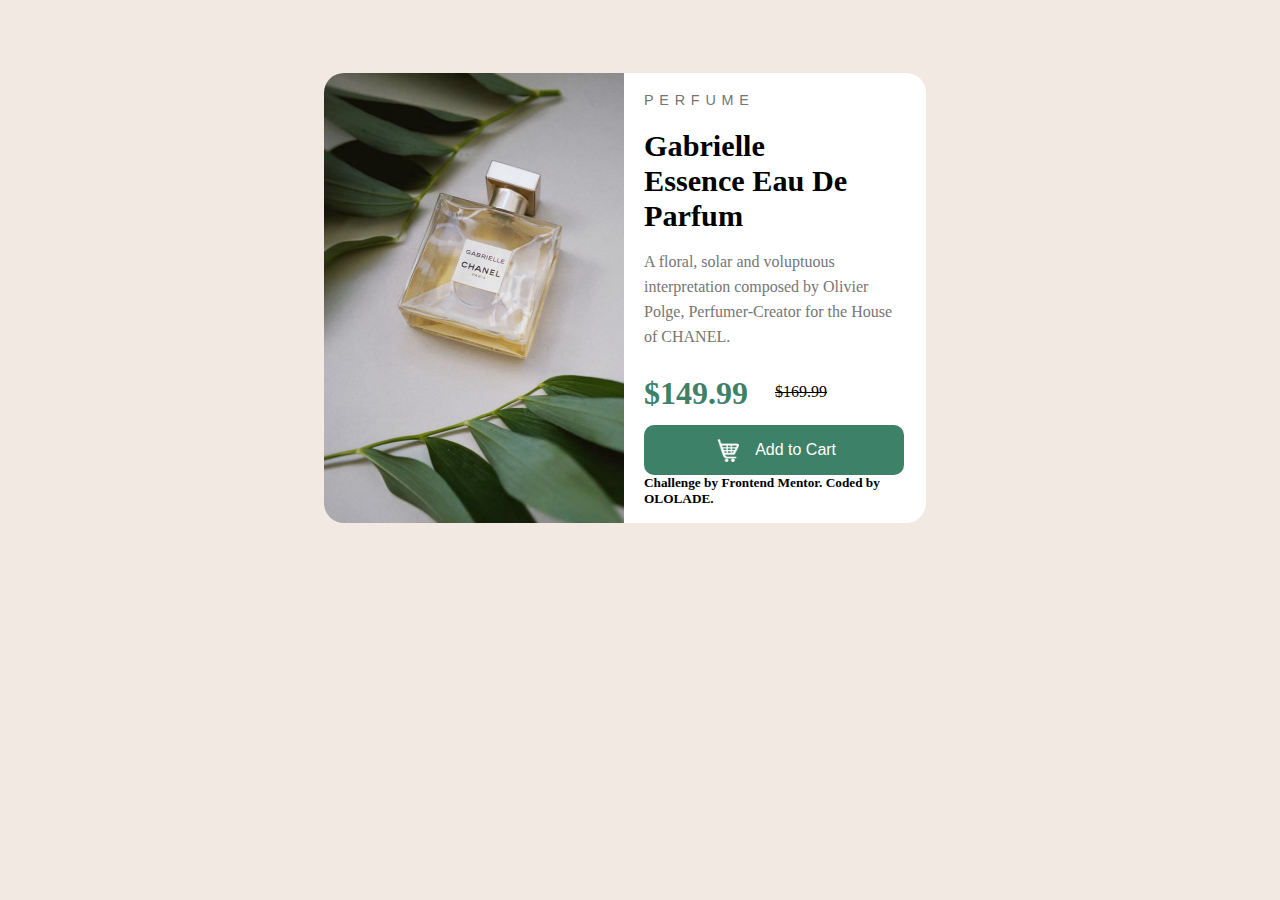
<file: index.html>
<!DOCTYPE html>
<html lang="en">
<head>
	<meta name="viewport" content="width=device-width, initial scale=1.0">
	<title>ololade challenge</title>
	<link rel="stylesheet" type="text/css" href="challenge.css">

</head>
<body>
	<div class="middle">
		<div>
			<picture>
				<source media="(min-width:1024px)" srcset="./image/image-product-desktop.jpg">
				<source media="(max-width:760px)" srcset="./image/image-product-mobile.jpg">
				<img src="./image/image-product-desktop.jpg" alt="product">	
			</picture>
				
		</div>
		<div class="content">
				<p>PERFUME</p>
			<h2> Gabrielle <br>Essence Eau De Parfum</h2>
			<div class="floral"> A floral, solar and voluptuous interpretation composed by Olivier Polge, Perfumer-Creator for the House of CHANEL.</div>
			<div class="contain">
				<div class="bold"> $149.99</div> 
				<div class="strike"> $169.99</div>
			</div>

			<div class="hover"><img src="./image/shopping-cart-xxl.png" alt="logo">Add to Cart</div>
			<h5>Challenge by Frontend Mentor. Coded by OLOLADE.
				<h5>
		</div>
	</div>
</body>
</html>
</file>
<file: challenge.css>
*{
	margin: 0;
	padding: 0
}
body{
	background-position: center;
	background-color:#f2e9e2;
	padding-top: 10px;
    padding-left: 10px;
    padding-bottom: 10px;
    padding-right: 10px;

}
.middle{
	display:flex;
	flex-direction: row;
	background-color:#f2e9e2 ; 
	height: 450px;
	width: 740px;
	padding: 5% 15%;
	margin-left:3.5em;
	justify-content: center;
	align-content: center;
	
}

.pic{
	height: 450px;
	width:355px;
	position: relative;
}	
img{
	width: 100%;
	height: 100%;
    border-top-left-radius: 20px;
    border-bottom-left-radius: 20px;
  
}
.content{
	background-color:#fff;
	height: 450px;
	width:262px;
    border-top-right-radius: 20px;
    border-bottom-right-radius: 20px;
    padding-left: 20px;
    padding-right: 20px;
    justify-content: left;


}
h2{
	font-family: georgia;
	font-weight: bolder;
	font-size: 1.89em;
	margin-top:.7em;
	margin-bottom: .5em;
}
p{
	letter-spacing: .4em;
	color: #767574;
	margin-bottom: 0em;
	margin-top: 1.3em;
	font-family:sans-serif;
	font-size:.9em;
}
.floral{
	font-size:1em;
	font-family: verdana,san-serif;
	color:#767574;
	margin-bottom: 1.65em;
	line-height: 25px;
}

.contain{
	width: 250px;
	height: 50px;
	display: flex;
	flex-direction: row;
	flex-wrap: nowrap;
    justify-content:none;
    align-items: flex-start

}
.bold{
	color:#3d8168;
	font-size: 2em; 
	font-family:times new roman;
	width: 115px;
	font-weight: bolder;
}
.strike{
	text-decoration: line-through;
	width: 60px;
    margin-top: 8px;
    margin-left: 16px;
    font-size: 1em;
    justify-content: center;
    align-content: center;

}
.hover{
	color:white;
	background-color: #3d8168;
	border-radius: 10px;
	height: 50px;
	width:260px;
	justify-content: center;
	align-items: center;
	display: flex;
	font-size: 1em;
	font-family: verdana,sans-serif;

}
.hover img{
	width: 1.7em;
	height:1.5em;
	margin-right:1em;

}
.hover:hover{
	cursor: pointer;
	background-color: #072311;
}
h6{
	margin-top: 30px;
	font-style: italic;
	font-family: monospace;
	display: flex;
	justify-content: center;
}

@media screen and (max-width: 760px)
{
	body{
		background-color:#f2e9e2;	
    	width: 645px;
    	height: 1100px;
    	padding-top: 2em;
	}
	.middle{
		display: flex;
		flex-direction: column;
		width: 620px;
    	height: 100%;
    	justify-content: flex-start;
		margin-left: 1em;
		margin-right:1em;
		padding: 0;

	}
	.pic{
		height: 450px;
		width:620px;
		position: relative;
	}

	img{
		position: relative;
		width: 620px;
		height: 450px;
    	border-top-left-radius: 20px;
    	border-top-right-radius: 20px;
    	border-bottom-right-radius: 0px;
    	border-bottom-left-radius: 0px;
		}

	.content{
		background-color:#fff;
		height: 630px;
		width:565px;
	    border-bottom-left-radius: 20px;
	    border-bottom-right-radius: 20px;
	    border-top-right-radius: 0px;
	    border-top-left-radius: 0px;
    	padding-left: 1.7em;
    	padding-right: 27px;

	   
	}
	h2{
		font-family: Georgia;
		font-weight: bolder;
		font-size: 3em;
		margin-top:.5em;
		color: #000;
	}
	p{
		font-size: 1.49em;
		letter-spacing: .4em;
		color: #767574;
		margin-top: 1em;
	}
	.floral{
		font-size: 1.49em;
		font-family: verdana,san-serif;
		color:#767574;
		margin-top: 1.5em;
		margin-bottom: 1.65em;
		line-height: 36px;
	}
	.contain{
		width: 330px;
		height: 60px;
		display: flex;
		flex-direction: row;
		flex-wrap: nowrap;
	    justify-content: space-between;
	    align-items: center;
	    margin-bottom: 1.5em;

	}
	.bold{
		color:#3d8168;
		font-size: 3em; 
		font-family:times new roman;
		width: 115px;
		font-weight: bolder;
	}
	.strike{
		text-decoration: line-through;
		width: 100px;
		height: 35px;
	    margin-top: 8px;
	    font-size: 1.4em;
	    font-family: verdana,san-serif;
	    color:#767574;


	}
	.hover{
		color:white;
		background-color: #3d8168;
		border-radius: 12px;
		height: 80px;
		width:565px;
		justify-content: center;
		align-items: center;
		display: flex;
		font-weight: bold;
		font-size: 1.49em;
		font-family: verdana,sans-serif;


	}
	.hover img{
		width: 2em;
		height:2em;
		margin-right:1em;
	}
	.hover:hover{
		cursor: pointer;
		background-color: #072311;
	}

	h6{
	margin-top: 25px;
	font-style: italic;
	font-family: monospace;
	font-size: 13px;
	display: flex;
	justify-content: center;
	}
}
</file>
